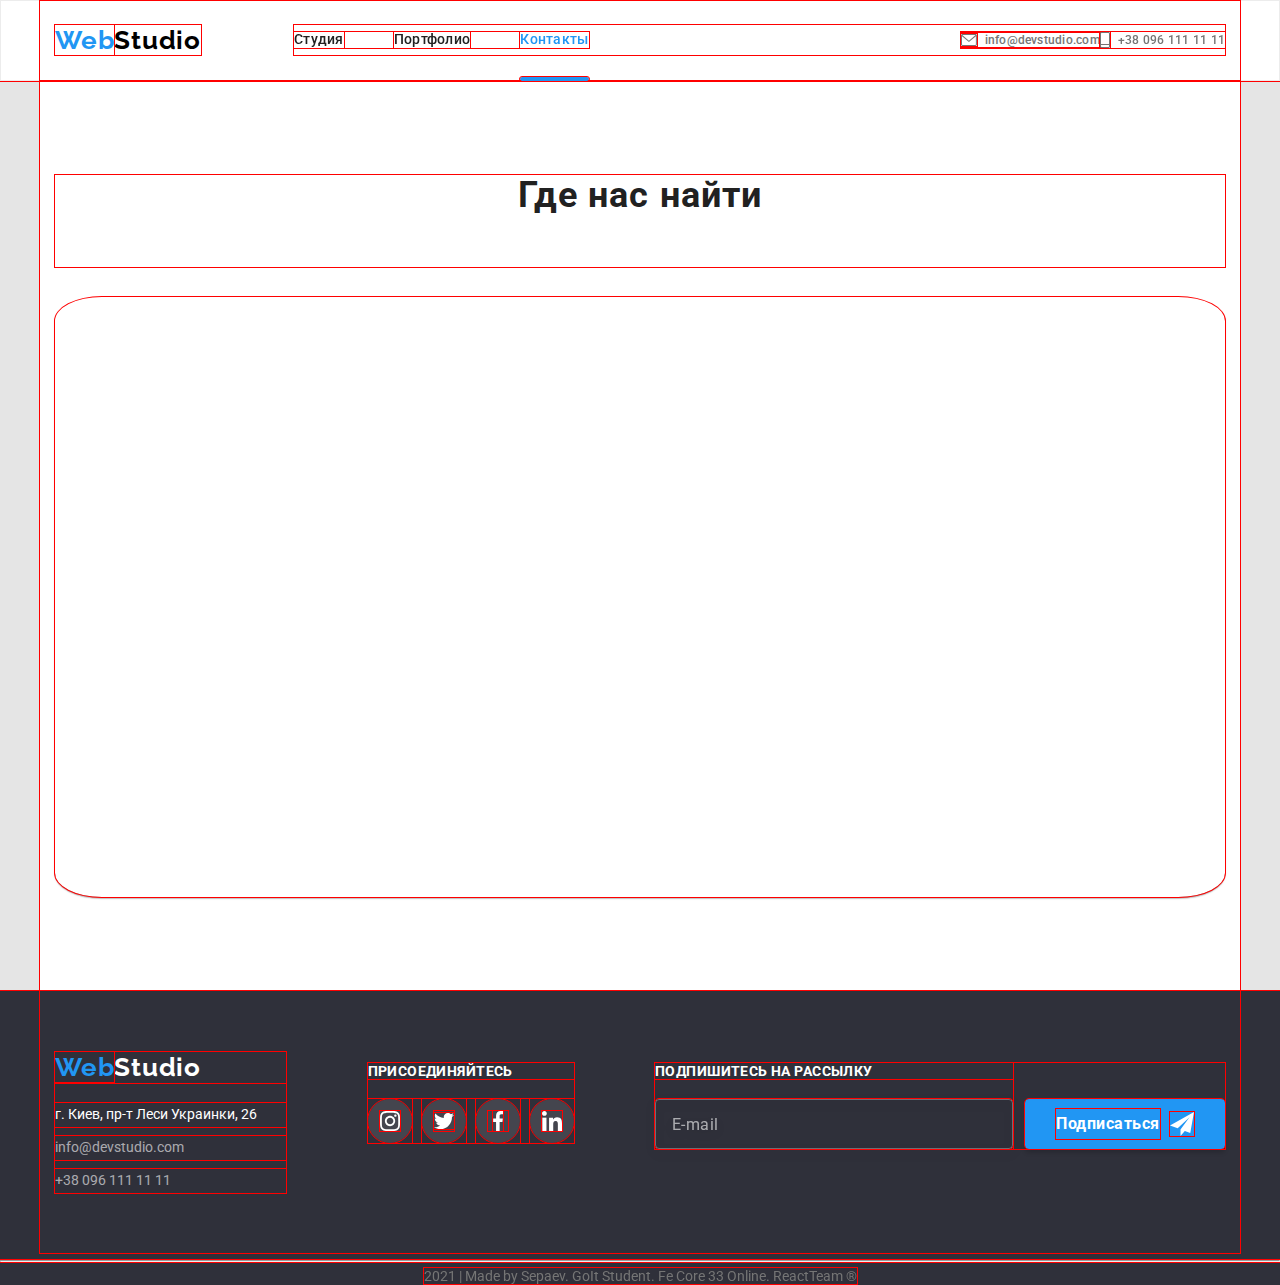
<file: contacts.html>
<!DOCTYPE html>
<html lang="ru">
  <head>
    <meta charset="UTF-8" />
    <meta name="viewport" content="width=device-width, initial-scale=1.0" />
    <title>Контакты - goit-markup-hw-08</title>
    <link rel="shortcut icon" href="./images/favicon.png" type="image/x-icon" />
    <link rel="stylesheet" href="./css/main.min.css" />
    <link rel="preconnect" href="https://fonts.gstatic.com" />
    <link
      href="https://fonts.googleapis.com/css2?family=Oleo+Script&family=Raleway:wght@700&family=Roboto:wght@400;500;700;900&display=swap"
      rel="stylesheet"
    />
  </head>
  <body data-body>
    <!-- ШАПКА -->
    <header class="header">
      <div class="header__container">
        <a class="logo header__logo" href="./index.html"
          ><span class="logo__first-word">Web</span>Studio</a
        >
        <button type="button" data-menu-button class="header__menu-button">
          <svg
            class="header__icon-container"
            width="24"
            height="16"
            aria-label="Переключатель мобильного меню"
          >
            <use
              class="header__menu-icon"
              href="./images/svg/sprite.svg#menu-icon"
            ></use>
            <use
              class="header__close-icon"
              href="./images/svg/sprite.svg#close-icon"
            ></use>
          </svg>
        </button>
        <div class="header__menu-container is-hidden" data-menu-container>
          <nav>
            <ul class="header-nav">
              <li class="header-nav__item">
                <a class="header-nav__link" href="./index.html">Студия</a>
              </li>
              <li class="header-nav__item">
                <a class="header-nav__link" href="./portfolio.html"
                  >Портфолио</a
                >
              </li>
              <li class="header-nav__item">
                <a
                  class="header-nav__link header-nav__link--current header-nav__link--last"
                  href="./contacts.html"
                  >Контакты</a
                >
              </li>
            </ul>
          </nav>
          <ul class="header-contacts">
            <li class="header-contacts__item">
              <a class="header-contacts__link" href="mailto:info@devstudio.com">
                <svg
                  class="header-contacts__icon-container mail"
                  width="16"
                  height="12"
                >
                  <use href="./images/svg/sprite.svg#icon-mail-icon"></use>
                </svg>
                info@devstudio.com
              </a>
            </li>
            <li class="header-contacts__item">
              <a class="header-contacts__link" href="tel:+380961111111">
                <svg
                  class="header-contacts__icon-container phone"
                  width="10"
                  height="16"
                >
                  <use href="./images/svg/sprite.svg#icon-phone-icon"></use>
                </svg>
                +38 096 111 11 11
              </a>
            </li>
          </ul>
          <ul class="header-social">
            <li class="header-social__item">
              <a class="header-social__link" href="https://www.instagram.com/"
                >Instagram</a
              >
            </li>
            <li class="header-social__item">
              <a class="header-social__link" href="https://www.instagram.com/"
                >Twitter</a
              >
            </li>
            <li class="header-social__item">
              <a class="header-social__link" href="https://www.instagram.com/"
                >Facebook</a
              >
            </li>
            <li class="header-social__item">
              <a class="header-social__link" href="https://www.instagram.com/"
                >LinkedIn</a
              >
            </li>
          </ul>
        </div>
      </div>
    </header>

    <section class="contacts">
      <h2 class="section-title contacts__title">Где нас найти</h2>
      <iframe
        class="contacts__google-map"
        src="https://www.google.com/maps/embed?pb=!1m14!1m8!1m3!1d10167.117734551863!2d30.538386!3d50.426581!3m2!1i1024!2i768!4f13.1!3m3!1m2!1s0x40d4cf0e033ecbe9%3A0x57a4dffefec77da0!2z0LHRg9C7LiDQm9C10YHQuCDQo9C60YDQsNC40L3QutC4LCAyNiwg0JrQuNC10LIsIDAyMDAw!5e0!3m2!1sru!2sua!4v1613290061493!5m2!1sru!2sua"
        width="600"
        height="450"
        allowfullscreen=""
        aria-hidden="false"
        tabindex="0"
      ></iframe>
    </section>
    <footer class="footer">
      <!--/* Подвал */-->
      <div class="footer__container">
        <div class="footer-contacts">
          <a class="logo footer__logo" href="./index.html"
            ><span class="logo__first-word">Web</span>Studio</a
          >
          <h3 class="visually-hidden">Контакты</h3>
          <address class="footer-contacts__address">
            <ul class="footer-contacts__set">
              <li class="footer-contacts__item">
                <a
                  class="footer-contacts__link footer-contacts__link--map"
                  href="https://goo.gl/maps/ZJ7xZnVnSobTsskUA"
                  >г. Киев, пр-т Леси Украинки, 26</a
                >
              </li>
              <li class="footer-contacts__item">
                <a
                  class="footer-contacts__link footer-contacts__link--contact"
                  href="mailto:info@devstudio.com"
                  >info@devstudio.com</a
                >
              </li>
              <li class="footer-contacts__item">
                <a
                  class="footer-contacts__link footer-contacts__link--contact"
                  href="tel:+380961111111"
                  >+38 096 111 11 11</a
                >
              </li>
            </ul>
          </address>
        </div>
        <div class="footer-social">
          <h3 class="footer-social__title">присоединяйтесь</h3>
          <ul class="footer-social__set">
            <li>
              <a href="#" class="social-link footer-social__link">
                <svg class="social-link__icon" width="44" height="44">
                  <use href="./images/svg/sprite.svg#main-ig-icon"></use>
                </svg>
              </a>
            </li>
            <li>
              <a href="#" class="social-link footer-social__link">
                <svg class="social-link__icon" width="44" height="44">
                  <use href="./images/svg/sprite.svg#main-twitter-icon"></use>
                </svg>
              </a>
            </li>
            <li>
              <a href="#" class="social-link footer-social__link">
                <svg class="social-link__icon" width="44" height="44">
                  <use href="./images/svg/sprite.svg#main-fb-icon"></use>
                </svg>
              </a>
            </li>
            <li>
              <a href="#" class="social-link footer-social__link">
                <svg class="social-link__icon" width="44" height="44">
                  <use href="./images/svg/sprite.svg#main-in-icon"></use>
                </svg>
              </a>
            </li>
          </ul>
        </div>
        <form class="form-mailing">
          <label class="form-mailing__email-label" for="email-footer">
            <span class="form-mailing__title">Подпишитесь на рассылку</span>
            <input
              type="email"
              id="email-footer"
              name="email"
              placeholder="E-mail"
              class="form-mailing__email-input"
            />
          </label>
          <button
            type="submit"
            class="form-mailing__subscribe-button"
            value="subscribe"
          >
            <span class="form-mailing__text">Подписаться</span>
            <svg class="form-mailing__button-icon" width="24" height="24">
              <use href="./images/svg/sprite.svg#icon-send"></use>
            </svg>
          </button>
        </form>
      </div>
      <div class="made-by">
        <hr class="divider" />
        <span
          >2021 | Made by Sepaev. GoIt Student. Fe Core 33 Online. ReactTeam
          &#174;</span
        >
      </div>
    </footer>
    <script src="./script/mobile-menu.js"></script>
  </body>
</html>
</file>
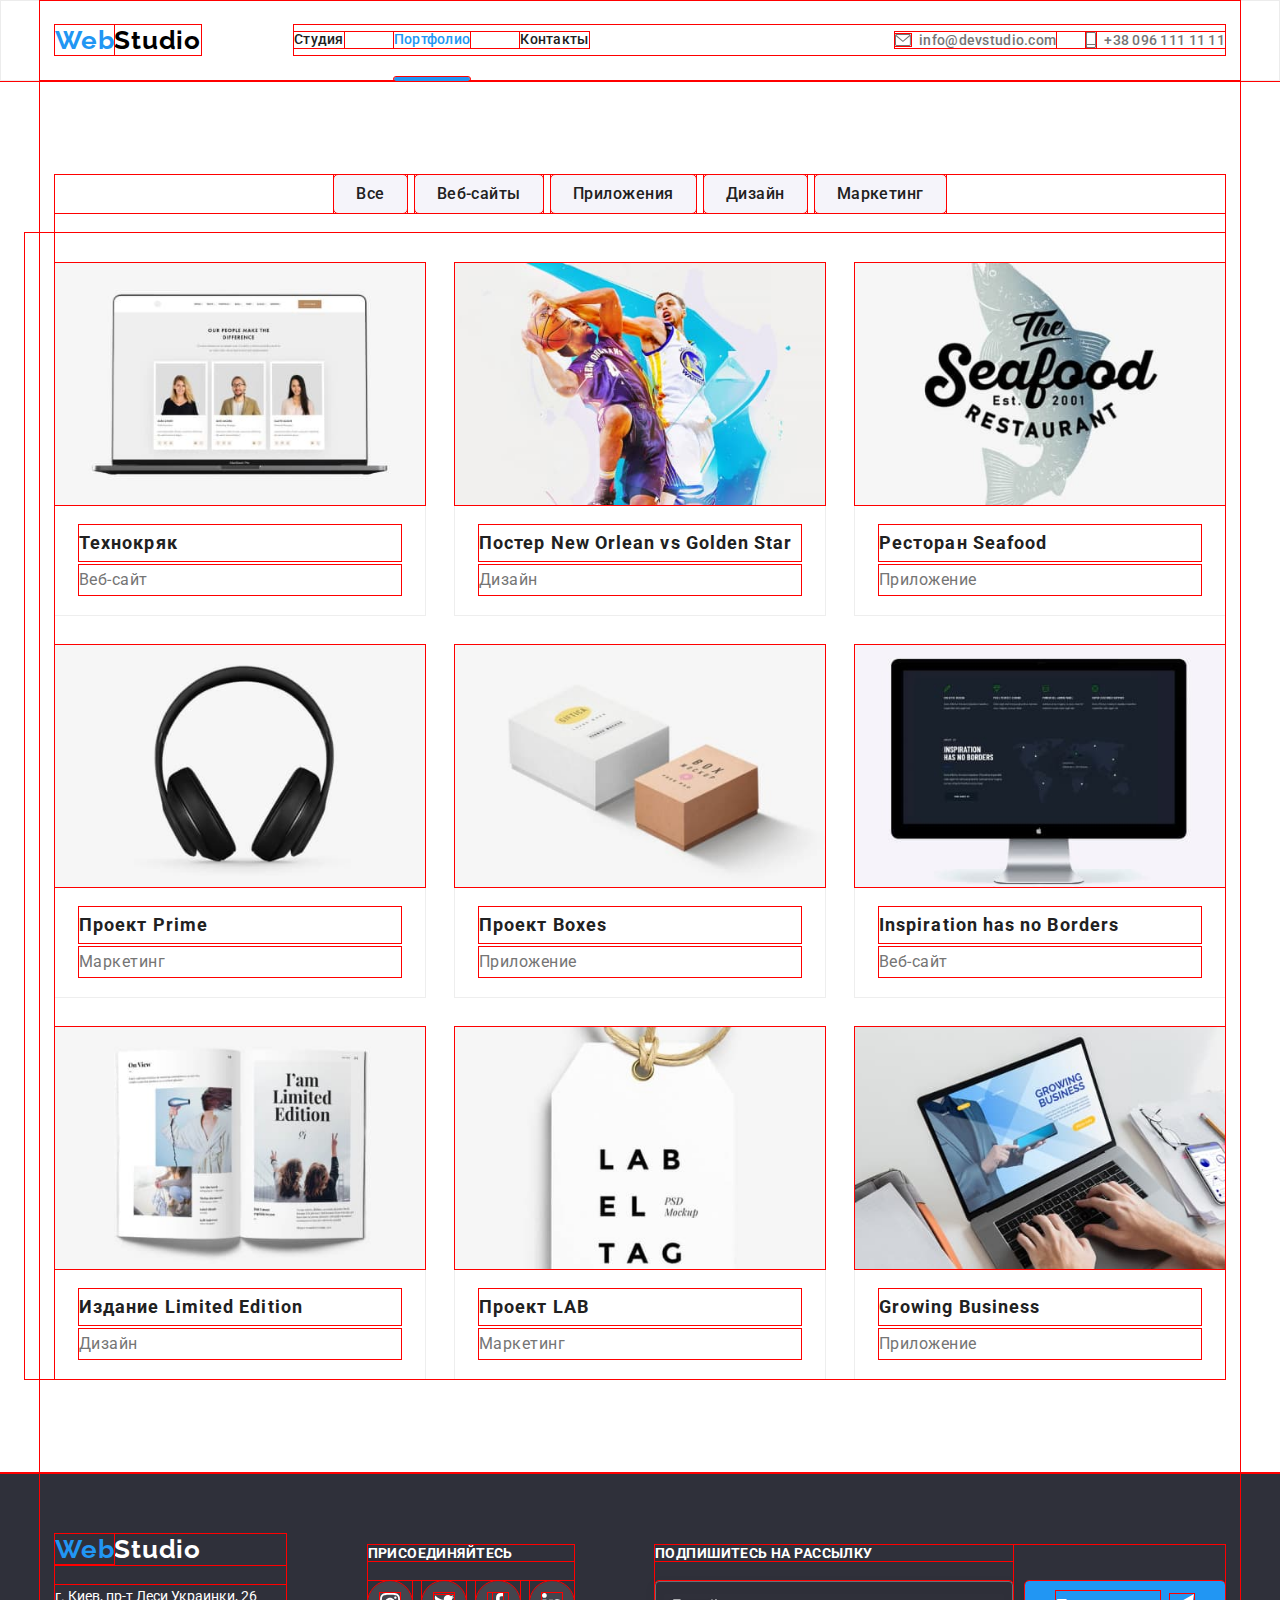
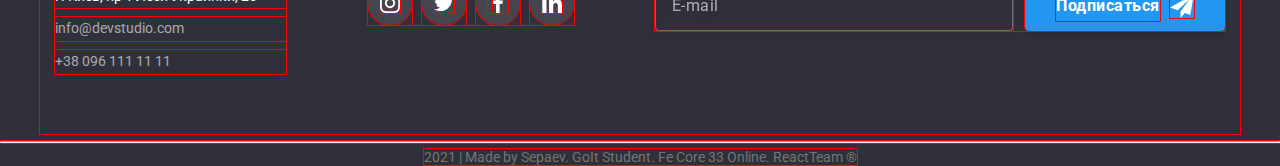
<file: portfolio.html>
<!DOCTYPE html>
<html lang="ru">
  <head>
    <meta charset="UTF-8" />
    <meta name="viewport" content="width=device-width, initial-scale=1.0" />
    <title>Портфолио - goit-markup-hw-08</title>
    <link rel="shortcut icon" href="./images/favicon.png" type="image/x-icon" />
    <link rel="stylesheet" href="./css/main.min.css" />
    <link rel="preconnect" href="https://fonts.gstatic.com" />
    <link
      href="https://fonts.googleapis.com/css2?family=Oleo+Script&family=Raleway:wght@700&family=Roboto:wght@400;500;700;900&display=swap"
      rel="stylesheet"
    />
  </head>
  <body data-body>
    <!-- ШАПКА -->
    <header class="header">
      <div class="header__container">
        <a class="logo header__logo" href="./index.html"
          ><span class="logo__first-word">Web</span>Studio</a
        >
        <button type="button" data-menu-button class="header__menu-button">
          <svg
            class="header__icon-container"
            width="24"
            height="16"
            aria-label="Переключатель мобильного меню"
          >
            <use
              class="header__menu-icon"
              href="./images/svg/sprite.svg#menu-icon"
            ></use>
            <use
              class="header__close-icon"
              href="./images/svg/sprite.svg#close-icon"
            ></use>
          </svg>
        </button>
        <div class="header__menu-container is-hidden" data-menu-container>
          <nav>
            <ul class="header-nav">
              <li class="header-nav__item">
                <a class="header-nav__link" href="./index.html">Студия</a>
              </li>
              <li class="header-nav__item">
                <a
                  class="header-nav__link header-nav__link--current"
                  href="./portfolio.html"
                  >Портфолио</a
                >
              </li>
              <li class="header-nav__item">
                <a
                  class="header-nav__link header-nav__link--last"
                  href="./contacts.html"
                  >Контакты</a
                >
              </li>
            </ul>
          </nav>
          <ul class="header-contacts">
            <li class="header-contacts__item">
              <a
                class="header-contacts__link menu__mail-link"
                href="mailto:info@devstudio.com"
              >
                <svg
                  class="header-contacts__icon-container mail"
                  width="16"
                  height="12"
                >
                  <use href="./images/svg/sprite.svg#icon-mail-icon"></use>
                </svg>
                info@devstudio.com
              </a>
            </li>
            <li class="header-contacts__item">
              <a
                class="header-contacts__link menu__tel-link"
                href="tel:+380961111111"
              >
                <svg
                  class="header-contacts__icon-container phone"
                  width="10"
                  height="16"
                >
                  <use href="./images/svg/sprite.svg#icon-phone-icon"></use>
                </svg>
                +38 096 111 11 11
              </a>
            </li>
          </ul>
          <ul class="header-social">
            <li class="header-social__item">
              <a class="header-social__link" href="https://www.instagram.com/"
                >Instagram</a
              >
            </li>
            <li class="header-social__item">
              <a class="header-social__link" href="https://www.instagram.com/"
                >Twitter</a
              >
            </li>
            <li class="header-social__item">
              <a class="header-social__link" href="https://www.instagram.com/"
                >Facebook</a
              >
            </li>
            <li class="header-social__item">
              <a class="header-social__link" href="https://www.instagram.com/"
                >LinkedIn</a
              >
            </li>
          </ul>
        </div>
      </div>
    </header>

    <main>
      <section class="portfolio">
        <div class="portfolio__container">
          <h1 class="visually-hidden">Наши проэкты</h1>
          <!-- кнопки -->
          <ul class="filters">
            <li class="filters__item">
              <button class="filters__button">Все</button>
            </li>
            <li class="filters__item">
              <button class="filters__button">Веб-сайты</button>
            </li>
            <li class="filters__item">
              <button class="filters__button">Приложения</button>
            </li>
            <li class="filters__item">
              <button class="filters__button">Дизайн</button>
            </li>
            <li class="filters__item">
              <button class="filters__button">Маркетинг</button>
            </li>
          </ul>
          <!-- сетка -->
          <ul class="product">
            <li class="product__item">
              <div class="product__wrapper">
                <img
                  class="product__picture"
                  alt="Веб-сайт"
                  src="./images/x1/portfolio/website-01--phone.jpg"
                  srcset="
                    ./images/x1/portfolio/website-01--tablet.jpg  354w,
                    ./images/x1/portfolio/website-01--desktop.jpg 370w,
                    ./images/x1/portfolio/website-01--phone.jpg   450w,
                    ./images/x2/portfolio/website-01--tablet.jpg  708w,
                    ./images/x2/portfolio/website-01--desktop.jpg 740w,
                    ./images/x2/portfolio/website-01--phone.jpg   900w
                  "
                  sizes="(min-width: 1200px) 370px, (min-width: 768px) 354px, 450px"
                />
                <span class="product__description"
                  >Технокряк это современная площадка распространения
                  коронавируса. Компании используют эту платформу для цифрового
                  шпионажа и атак на защищённые сервера конкурентов.</span
                >
              </div>
              <div class="product-content">
                <h3 class="product-content__heading">Технокряк</h3>
                <p class="product-content__text">Веб-сайт</p>
              </div>
            </li>

            <li class="product__item">
              <div class="product__wrapper">
                <img
                  class="product__picture"
                  alt="Веб-сайт"
                  src="./images/x1/portfolio/design-01--phone.jpg"
                  srcset="
                    ./images/x1/portfolio/design-01--tablet.jpg  354w,
                    ./images/x1/portfolio/design-01--desktop.jpg 370w,
                    ./images/x1/portfolio/design-01--phone.jpg   450w,
                    ./images/x2/portfolio/design-01--tablet.jpg  708w,
                    ./images/x2/portfolio/design-01--desktop.jpg 740w,
                    ./images/x2/portfolio/design-01--phone.jpg   900w
                  "
                  sizes="(min-width: 1200px) 370px, (min-width: 768px) 354px, 450px"
                />
                <span class="product__description">Описание</span>
              </div>
              <div class="product-content">
                <h3 class="product-content__heading">
                  Постер New Orlean vs Golden Star
                </h3>
                <p class="product-content__text">Дизайн</p>
              </div>
            </li>

            <li class="product__item">
              <div class="product__wrapper">
                <img
                  class="product__picture"
                  alt="Веб-сайт"
                  src="./images/x1/portfolio/app-01--phone.jpg"
                  srcset="
                    ./images/x1/portfolio/app-01--tablet.jpg  354w,
                    ./images/x1/portfolio/app-01--desktop.jpg 370w,
                    ./images/x1/portfolio/app-01--phone.jpg   450w,
                    ./images/x2/portfolio/app-01--tablet.jpg  708w,
                    ./images/x2/portfolio/app-01--desktop.jpg 740w,
                    ./images/x2/portfolio/app-01--phone.jpg   900w
                  "
                  sizes="(min-width: 1200px) 370px, (min-width: 768px) 354px, 450px"
                />
                <span class="product__description">Описание</span>
              </div>
              <div class="product-content">
                <h3 class="product-content__heading">Ресторан Seafood</h3>
                <p class="product-content__text">Приложение</p>
              </div>
            </li>

            <li class="product__item">
              <div class="product__wrapper">
                <img
                  class="product__picture"
                  alt="Веб-сайт"
                  src="./images/x1/portfolio/marketing-01--phone.jpg"
                  srcset="
                    ./images/x1/portfolio/marketing-01--tablet.jpg  354w,
                    ./images/x1/portfolio/marketing-01--desktop.jpg 370w,
                    ./images/x1/portfolio/marketing-01--phone.jpg   450w,
                    ./images/x2/portfolio/marketing-01--tablet.jpg  708w,
                    ./images/x2/portfolio/marketing-01--desktop.jpg 740w,
                    ./images/x2/portfolio/marketing-01--phone.jpg   900w
                  "
                  sizes="(min-width: 1200px) 370px, (min-width: 768px) 354px, 450px"
                />

                <span class="product__description">Описание</span>
              </div>
              <div class="product-content">
                <h3 class="product-content__heading">Проект Prime</h3>
                <p class="product-content__text">Маркетинг</p>
              </div>
            </li>

            <li class="product__item">
              <div class="product__wrapper">
                <img
                  class="product__picture"
                  alt="Веб-сайт"
                  src="./images/x1/portfolio/app-02--phone.jpg"
                  srcset="
                    ./images/x1/portfolio/app-02--tablet.jpg  354w,
                    ./images/x1/portfolio/app-02--desktop.jpg 370w,
                    ./images/x1/portfolio/app-02--phone.jpg   450w,
                    ./images/x2/portfolio/app-02--tablet.jpg  708w,
                    ./images/x2/portfolio/app-02--desktop.jpg 740w,
                    ./images/x2/portfolio/app-02--phone.jpg   900w
                  "
                  sizes="(min-width: 1200px) 370px, (min-width: 768px) 354px, 450px"
                />

                <span class="product__description">Описание</span>
              </div>
              <div class="product-content">
                <h3 class="product-content__heading">Проект Boxes</h3>
                <p class="product-content__text">Приложение</p>
              </div>
            </li>

            <li class="product__item">
              <div class="product__wrapper">
                <img
                  class="product__picture"
                  alt="Веб-сайт"
                  src="./images/x1/portfolio/website-02--phone.jpg"
                  srcset="
                    ./images/x1/portfolio/website-02--tablet.jpg  354w,
                    ./images/x1/portfolio/website-02--desktop.jpg 370w,
                    ./images/x1/portfolio/website-02--phone.jpg   450w,
                    ./images/x2/portfolio/website-02--tablet.jpg  708w,
                    ./images/x2/portfolio/website-02--desktop.jpg 740w,
                    ./images/x2/portfolio/website-02--phone.jpg   900w
                  "
                  sizes="(min-width: 1200px) 370px, (min-width: 768px) 354px, 450px"
                />

                <span class="product__description">Описание</span>
              </div>
              <div class="product-content">
                <h3 class="product-content__heading">
                  Inspiration has no Borders
                </h3>
                <p class="product-content__text">Веб-сайт</p>
              </div>
            </li>

            <li class="product__item">
              <div class="product__wrapper">
                <img
                  class="product__picture"
                  alt="Веб-сайт"
                  src="./images/x1/portfolio/design-02--phone.jpg"
                  srcset="
                    ./images/x1/portfolio/design-02--tablet.jpg  354w,
                    ./images/x1/portfolio/design-02--desktop.jpg 370w,
                    ./images/x1/portfolio/design-02--phone.jpg   450w,
                    ./images/x2/portfolio/design-02--tablet.jpg  708w,
                    ./images/x2/portfolio/design-02--desktop.jpg 740w,
                    ./images/x2/portfolio/design-02--phone.jpg   900w
                  "
                  sizes="(min-width: 1200px) 370px, (min-width: 768px) 354px, 450px"
                />
                <span class="product__description">Описание</span>
              </div>
              <div class="product-content">
                <h3 class="product-content__heading">
                  Издание Limited Edition
                </h3>
                <p class="product-content__text">Дизайн</p>
              </div>
            </li>

            <li class="product__item">
              <div class="product__wrapper">
                <img
                  class="product__picture"
                  alt="Веб-сайт"
                  src="./images/x1/portfolio/marketing-02--phone.jpg"
                  srcset="
                    ./images/x1/portfolio/marketing-02--tablet.jpg  354w,
                    ./images/x1/portfolio/marketing-02--desktop.jpg 370w,
                    ./images/x1/portfolio/marketing-02--phone.jpg   450w,
                    ./images/x2/portfolio/marketing-02--tablet.jpg  708w,
                    ./images/x2/portfolio/marketing-02--desktop.jpg 740w,
                    ./images/x2/portfolio/marketing-02--phone.jpg   900w
                  "
                  sizes="(min-width: 1200px) 370px, (min-width: 768px) 354px, 450px"
                />
                <span class="product__description">Описание</span>
              </div>
              <div class="product-content">
                <h3 class="product-content__heading">Проект LAB</h3>
                <p class="product-content__text">Маркетинг</p>
              </div>
            </li>

            <li class="product__item">
              <div class="product__wrapper">
                <img
                  class="product__picture"
                  alt="Веб-сайт"
                  src="./images/x1/portfolio/app-03--phone.jpg"
                  srcset="
                    ./images/x1/portfolio/app-03--tablet.jpg  354w,
                    ./images/x1/portfolio/app-03--desktop.jpg 370w,
                    ./images/x1/portfolio/app-03--phone.jpg   450w,
                    ./images/x2/portfolio/app-03--tablet.jpg  708w,
                    ./images/x2/portfolio/app-03--desktop.jpg 740w,
                    ./images/x2/portfolio/app-03--phone.jpg   900w
                  "
                  sizes="(min-width: 1200px) 370px, (min-width: 768px) 354px, 450px"
                />
                <span class="product__description">Описание</span>
              </div>
              <div class="product-content">
                <h3 class="product-content__heading">Growing Business</h3>
                <p class="product-content__text">Приложение</p>
              </div>
            </li>
          </ul>
        </div>
      </section>
    </main>
    <footer class="footer">
      <!--/* Подвал */-->
      <div class="footer__container">
        <div class="footer-contacts">
          <a class="logo footer__logo" href="./index.html"
            ><span class="logo__first-word">Web</span>Studio</a
          >
          <h3 class="visually-hidden">Контакты</h3>
          <address class="footer-contacts__address">
            <ul class="footer-contacts__set">
              <li class="footer-contacts__item">
                <a
                  class="footer-contacts__link footer-contacts__link--map"
                  href="https://goo.gl/maps/ZJ7xZnVnSobTsskUA"
                  >г. Киев, пр-т Леси Украинки, 26</a
                >
              </li>
              <li class="footer-contacts__item">
                <a
                  class="footer-contacts__link footer-contacts__link--contact"
                  href="mailto:info@devstudio.com"
                  >info@devstudio.com</a
                >
              </li>
              <li class="footer-contacts__item">
                <a
                  class="footer-contacts__link footer-contacts__link--contact"
                  href="tel:+380961111111"
                  >+38 096 111 11 11</a
                >
              </li>
            </ul>
          </address>
        </div>
        <div class="footer-social">
          <h3 class="footer-social__title">присоединяйтесь</h3>
          <ul class="footer-social__set">
            <li>
              <a href="#" class="social-link footer-social__link">
                <svg class="social-link__icon" width="44" height="44">
                  <use href="./images/svg/sprite.svg#main-ig-icon"></use>
                </svg>
              </a>
            </li>
            <li>
              <a href="#" class="social-link footer-social__link">
                <svg class="social-link__icon" width="44" height="44">
                  <use href="./images/svg/sprite.svg#main-twitter-icon"></use>
                </svg>
              </a>
            </li>
            <li>
              <a href="#" class="social-link footer-social__link">
                <svg class="social-link__icon" width="44" height="44">
                  <use href="./images/svg/sprite.svg#main-fb-icon"></use>
                </svg>
              </a>
            </li>
            <li>
              <a href="#" class="social-link footer-social__link">
                <svg class="social-link__icon" width="44" height="44">
                  <use href="./images/svg/sprite.svg#main-in-icon"></use>
                </svg>
              </a>
            </li>
          </ul>
        </div>
        <form class="form-mailing">
          <label class="form-mailing__email-label" for="email-footer">
            <span class="form-mailing__title">Подпишитесь на рассылку</span>
            <input
              type="email"
              id="email-footer"
              name="email"
              placeholder="E-mail"
              class="form-mailing__email-input"
            />
          </label>
          <button
            type="submit"
            class="form-mailing__subscribe-button"
            value="subscribe"
          >
            <span class="form-mailing__text">Подписаться</span>
            <svg class="form-mailing__button-icon" width="24" height="24">
              <use href="./images/svg/sprite.svg#icon-send"></use>
            </svg>
          </button>
        </form>
      </div>
      <div class="made-by">
        <hr class="divider" />
        <span
          >2021 | Made by Sepaev. GoIt Student. Fe Core 33 Online. ReactTeam
          &#174;</span
        >
      </div>
    </footer>
    <script src="./script/mobile-menu.js"></script>
  </body>
</html>
</file>
<file: css/main.min.css>
/*! normalize.css v8.0.1 | MIT License | github.com/necolas/normalize.css */html{line-height:1.15;-webkit-text-size-adjust:100%}body{margin:0}main{display:block}h1{font-size:2em;margin:0.67em 0}hr{-webkit-box-sizing:content-box;box-sizing:content-box;height:0;overflow:visible}pre{font-family:monospace, monospace;font-size:1em}abbr[title]{border-bottom:none;text-decoration:underline;-webkit-text-decoration:underline dotted;text-decoration:underline dotted}b,strong{font-weight:bolder}code,kbd,samp{font-family:monospace, monospace;font-size:1em}small{font-size:80%}sub,sup{font-size:75%;line-height:0;position:relative;vertical-align:baseline}sub{bottom:-0.25em}sup{top:-0.5em}img{border-style:none}button,input,optgroup,select,textarea{font-family:inherit;font-size:100%;line-height:1.15;margin:0}button,input{overflow:visible}button,select{text-transform:none}button,[type='button'],[type='reset'],[type='submit']{-webkit-appearance:button}button::-moz-focus-inner,[type='button']::-moz-focus-inner,[type='reset']::-moz-focus-inner,[type='submit']::-moz-focus-inner{border-style:none;padding:0}button:-moz-focusring,[type='button']:-moz-focusring,[type='reset']:-moz-focusring,[type='submit']:-moz-focusring{outline:1px dotted ButtonText}fieldset{padding:0.35em 0.75em 0.625em}legend{-webkit-box-sizing:border-box;box-sizing:border-box;color:inherit;display:table;max-width:100%;padding:0;white-space:normal}progress{vertical-align:baseline}textarea{overflow:auto}[type='checkbox'],[type='radio']{-webkit-box-sizing:border-box;box-sizing:border-box;padding:0}[type='number']::-webkit-inner-spin-button,[type='number']::-webkit-outer-spin-button{height:auto}[type='search']{-webkit-appearance:textfield;outline-offset:-2px}[type='search']::-webkit-search-decoration{-webkit-appearance:none}::-webkit-file-upload-button{-webkit-appearance:button;font:inherit}details{display:block}summary{display:list-item}template{display:none}[hidden]{display:none}:root{--main-text-color: #212121;--secondary-text-color: #757575;--main-background-color: #e5e5e5;--secondary-background-color: #2f303a;--button-hover-color: #188ce8;--active-link-color: #2196f3;--passive-link-color: #757575;--passive-link-color-footer: rgba(255, 255, 255, 0.6);--logo-main-color: #2196f3;--black-color: #000000;--white-color: #ffffff;--light-grey-color: #f5f4fa;--border-color: #ececec;--banner-color: #2f303a;--border-color-outline: #eee;--grey-color: #afb1b8;--black-15color: rgba(0, 0, 0, 0.15);--passive-background-color: #afb1b8;--social-passive-footer-color: #fff;--social-active-color: #fff;--social-bg-active-color: #2196f3;--social-background-main-color: #fff;--social-background-footer-color: rgba(255, 255, 255, 0.1);--focus-outline: 0.1px solid#afb1b870;--standart-timing-function: cubic-bezier(0.4, 0, 0.2, 1);--main-gradient: linear-gradient(
    to right,
    rgba(47, 48, 58, 0.4),
    rgba(47, 48, 58, 0.4)
  );--standart-timer: 250ms;--standart-10px: 10px;--standart-15px: 15px;--standart-20px: 20px;--standart-30px: 30px;--standart-50px: 50px;--standart-60px: 60px;--standart-94px: 94px;--main-font: 'Roboto', sans-serif;--second-font: 'Raleway', sans-serif}.header__menu-button,.header__menu-button:hover,.header-nav__link,.header-nav__link:hover,.header-nav__link:focus,.header-contacts__item,.header-contacts__link,.header-contacts__link:hover,.header-contacts__link:focus,.header-contacts__item:hover,.header-contacts__item:focus,.contact--map,.contact--map:hover,.contact--map:focus{-webkit-transition:color var(--standart-timer) var(--standart-timing-function);transition:color var(--standart-timer) var(--standart-timing-function)}.header__menu-container,.product__description{-webkit-transition:-webkit-transform var(--standart-timer) var(--standart-timing-function);transition:-webkit-transform var(--standart-timer) var(--standart-timing-function);transition:transform var(--standart-timer) var(--standart-timing-function);transition:transform var(--standart-timer) var(--standart-timing-function), -webkit-transform var(--standart-timer) var(--standart-timing-function)}.product__item{-webkit-transition:-webkit-box-shadow var(--standart-timer) var(--standart-timing-function);transition:-webkit-box-shadow var(--standart-timer) var(--standart-timing-function);transition:box-shadow var(--standart-timer) var(--standart-timing-function);transition:box-shadow var(--standart-timer) var(--standart-timing-function), -webkit-box-shadow var(--standart-timer) var(--standart-timing-function)}.backdrop{-webkit-transition:opacity var(--standart-timer) var(--standart-timing-function);transition:opacity var(--standart-timer) var(--standart-timing-function)}.footer-social__link,.team-social__link{-webkit-transition:color var(--standart-timer) var(--standart-timing-function),background var(--standart-timer) var(--standart-timing-function);transition:color var(--standart-timer) var(--standart-timing-function),background var(--standart-timer) var(--standart-timing-function)}.clients__item,.clients__link{-webkit-transition:color var(--standart-timer) var(--standart-timing-function),border var(--standart-timer) var(--standart-timing-function);transition:color var(--standart-timer) var(--standart-timing-function),border var(--standart-timer) var(--standart-timing-function)}.modal__button-close{-webkit-transition:color var(--standart-timer) var(--standart-timing-function),border-color var(--standart-timer) var(--standart-timing-function);transition:color var(--standart-timer) var(--standart-timing-function),border-color var(--standart-timer) var(--standart-timing-function)}.hero__button,.modal__button-send,.filters__button,.form-mailing__subscribe-button{font-size:16px;line-height:1.875;font-style:normal;-webkit-transition:color var(--standart-timer) var(--standart-timing-function),background var(--standart-timer) var(--standart-timing-function),-webkit-box-shadow var(--standart-timer) var(--standart-timing-function);transition:color var(--standart-timer) var(--standart-timing-function),background var(--standart-timer) var(--standart-timing-function),-webkit-box-shadow var(--standart-timer) var(--standart-timing-function);transition:color var(--standart-timer) var(--standart-timing-function),background var(--standart-timer) var(--standart-timing-function),box-shadow var(--standart-timer) var(--standart-timing-function);transition:color var(--standart-timer) var(--standart-timing-function),background var(--standart-timer) var(--standart-timing-function),box-shadow var(--standart-timer) var(--standart-timing-function),-webkit-box-shadow var(--standart-timer) var(--standart-timing-function);cursor:pointer;display:-webkit-box;display:-ms-flexbox;display:flex;-webkit-box-pack:center;-ms-flex-pack:center;justify-content:center;font-weight:bold;letter-spacing:0.03em;background-color:var(--active-link-color);color:var(--white-color);border-radius:4px;-webkit-box-shadow:0px 4px 4px var(--black-15color);box-shadow:0px 4px 4px var(--black-15color)}.visually-hidden{position:absolute;white-space:nowrap;-webkit-clip-path:inset(100%);clip-path:inset(100%);clip:rect(0 0 0 0);padding:0;border:0;height:1px;width:1px;margin:-1px;overflow:hidden}html{-webkit-box-sizing:border-box;box-sizing:border-box}*,*::before,*::after{-webkit-box-sizing:inherit;box-sizing:inherit;outline:1px solid red}ul,li{list-style-type:none}h1,h2,h3,h4,ul,li,p{-webkit-margin-before:0em;margin-block-start:0em;-webkit-margin-after:0em;margin-block-end:0em;-webkit-margin-start:0px;margin-inline-start:0px;-webkit-margin-end:0px;margin-inline-end:0px;-webkit-padding-start:0px;padding-inline-start:0px}a{text-decoration:none;background:transparent;font-style:normal}a:active,a:focus{outline:var(--focus-outline)}:focus{outline:var(--focus-outline)}img{display:block;max-width:100%;height:auto}body{font-family:var(--main-font);font-style:normal;font-size:14px;line-height:1.14;background:var(--main-background-color);text-align:center}@media (max-width: 767px){body.menu-open{overflow:hidden}}button{padding:0;border:none;font:inherit;color:inherit;background:transparent;cursor:pointer}main{text-align:center;background:var(--white-color)}.container,.header__container,.team__container,.clients__container,.footer__container{max-width:767px}@media (min-width: 1200px){.container,.header__container,.team__container,.clients__container,.footer__container{max-width:1200px}}.section,.hero,.features,.work,.team,.clients,.backdrop,.portfolio,.contacts,.footer{max-width:768px;padding:var(--standart-60px) var(--standart-15px);text-align:center;width:100%;display:inline-block}@media (max-width: 767px){.section,.hero,.features,.work,.team,.clients,.backdrop,.portfolio,.contacts,.footer{max-width:480px;display:block}}@media (min-width: 1200px){.section,.hero,.features,.work,.team,.clients,.backdrop,.portfolio,.contacts,.footer{padding:var(--standart-94px) var(--standart-15px);max-width:1200px}}.section-title,.clients__title{font-weight:700;font-size:36px;line-height:1.16;letter-spacing:0.03em;color:var(--main-text-color);margin-bottom:var(--standart-30px)}nav{margin:auto 0}.logo{font-family:var(--second-font);font-weight:700;line-height:1.17;font-size:24px;letter-spacing:0.03em}@media (min-width: 1200px){.logo{font-size:26px}}.logo__first-word{color:var(--logo-main-color)}.header__logo{color:var(--black-color);margin:auto 0;margin-right:88px}@media (max-width: 767px){.header__logo{margin-right:0px}}@media (min-width: 1200px){.header__logo{margin-right:93px}}.footer__logo{color:var(--white-color);line-height:1.19;margin-bottom:20px;display:-webkit-inline-box;display:-ms-inline-flexbox;display:inline-flex}@media (min-width: 1200px){.footer__logo{display:block}}.header{margin:auto;border:1px solid var(--border-color);background:var(--white-color);position:relative;text-align:left;-webkit-box-align:center;-ms-flex-align:center;align-items:center;min-height:80px;width:100%;display:-webkit-box;display:-ms-flexbox;display:flex}@media (max-width: 767px){.header{height:60px}}@media (min-width: 1200px){.header{-ms-flex-line-pack:center;align-content:center}}.header__container{width:100%;display:inline-block;padding:var(--standart-20px) var(--standart-15px);margin:auto;display:-webkit-inline-box;display:-ms-inline-flexbox;display:inline-flex;-webkit-box-pack:justify;-ms-flex-pack:justify;justify-content:space-between}@media (max-width: 767px){.header__container{padding:16px var(--standart-15px)}}@media (min-width: 1200px){.header__container{padding:24px var(--standart-15px) 25px}}.header__menu-container{display:-webkit-box;display:-ms-flexbox;display:flex;width:100vw;height:100vh;height:auto;-webkit-box-pack:end;-ms-flex-pack:end;justify-content:flex-end}@media (max-width: 767px){.header__menu-container{display:block;background-color:var(--white-color);outline:1px solid var(--white-color);width:100%;height:100%;min-width:767px;position:fixed;top:0;left:0;z-index:500;padding:48px 40px;overflow-x:scroll;-webkit-transform:translateX(0%);transform:translateX(0%)}}@media (max-width: 767px) and (max-width: 480px){.header__menu-container{overflow-x:scroll;min-width:350px}}@media (min-width: 1200px){.header__menu-container{max-width:1200px}}@media (max-width: 767px){.header__menu-container.is-hidden{-webkit-transform:translateX(101%);transform:translateX(101%)}}.header__menu-button{display:none;top:10px;right:20px;width:40px;height:40px;z-index:1500;fill:currentColor;position:absolute}@media (max-width: 767px){.header__menu-button{display:block}}.header__menu-button:hover{color:var(--active-link-color)}.header__menu-button.is-open .header__close-icon{display:block;color:inherit}.header__menu-button.is-open .header__menu-icon{display:none;color:inherit}.header__close-icon{display:none;-webkit-transform:translate(3px, 0);transform:translate(3px, 0)}.header-nav{display:-webkit-box;display:-ms-flexbox;display:flex;font-weight:500;letter-spacing:0.02em;-ms-flex-wrap:wrap;flex-wrap:wrap;width:294px;-webkit-box-pack:justify;-ms-flex-pack:justify;justify-content:space-between;margin:auto}@media (max-width: 767px){.header-nav{display:block;margin-bottom:30vh;width:100%}}@media (min-width: 1200px){.header-nav{margin-left:auto;width:100%}}.header-nav__link{position:relative;color:var(--main-text-color);font-weight:500}@media (max-width: 767px){.header-nav__link{width:100%;font-size:40px;line-height:1.175;letter-spacing:0.02em}}.header-nav__link--current{color:var(--active-link-color)}.header-nav__link:hover,.header-nav__link:focus{color:var(--active-link-color)}.header-nav__link--current::after{width:100%;height:4px;color:white;background:var(--active-link-color);border-radius:2px;position:absolute;left:0;top:45px}@media (min-width: 767px){.header-nav__link--current::after{content:''}}@media (max-width: 534px){.header-nav__link--last::after{top:31px}}.header-nav__item{display:-webkit-box;display:-ms-flexbox;display:flex}@media (min-width: 1200px){.header-nav__item{margin:auto}}@media (max-width: 767px){.header-nav__item:not(:last-child){margin:0 0 32px 0}}@media (min-width: 1200px){.header-nav__item:not(:last-child){margin:auto var(--standart-50px) auto 0}}.header-contacts{display:block;font-weight:500;letter-spacing:0.02em;-ms-flex-wrap:wrap;flex-wrap:wrap;margin:0 0 0 auto;width:138px;height:38px}@media (max-width: 767px){.header-contacts{display:-webkit-box;display:-ms-flexbox;display:flex;-webkit-box-orient:vertical;-webkit-box-direction:reverse;-ms-flex-direction:column-reverse;flex-direction:column-reverse;margin:0 0 64px;min-width:480px;width:100%;height:auto;padding:0}}@media (min-width: 1200px){.header-contacts{display:-webkit-box;display:-ms-flexbox;display:flex;margin:auto 0 auto auto;width:auto;padding:0;height:auto}}.header-contacts__item{font-weight:500;letter-spacing:0.02em}@media (max-width: 767px){.header-contacts__item{min-width:480px;width:100%}}@media (min-width: 1200px){.header-contacts__item{margin:auto 0}}.header-contacts__link{color:var(--passive-link-color);letter-spacing:0.02em;font-size:12px;line-height:1.167;display:-webkit-box;display:-ms-flexbox;display:flex}@media (max-width: 767px){.header-contacts__link{display:block;color:currentColor}}@media (min-width: 1200px){.header-contacts__link{display:-webkit-box;display:-ms-flexbox;display:flex;-webkit-box-align:center;-ms-flex-align:center;align-items:center}}.header-contacts__link.menu__mail-link{line-height:1.167;color:var(--passive-link-color);margin-bottom:var(--standart-10px)}@media (max-width: 767px){.header-contacts__link.menu__mail-link{margin-bottom:0;line-height:1.167;font-size:24px}}@media (min-width: 1200px){.header-contacts__link.menu__mail-link{margin:auto var(--standart-30px) auto 0;font-size:14px}}.header-contacts__link.menu__tel-link{line-height:1.167}@media (max-width: 767px){.header-contacts__link.menu__tel-link{color:var(--active-link-color);display:-webkit-box;display:-ms-flexbox;display:flex;margin-bottom:32px;line-height:1.176;font-size:34px}}@media (min-width: 1200px){.header-contacts__link.menu__tel-link{font-size:14px}}.header-contacts__link:hover,.header-contacts__link:focus,.header-contacts__item:hover,.header-contacts__item:focus{color:var(--active-link-color)}.header-contacts__icon-container{cursor:pointer;fill:currentColor;margin-right:8px}@media (max-width: 767px){.header-contacts__icon-container{display:none}}.contact--map:hover,.contact--map:focus{color:var(--active-link-color)}.social-link{border:0;width:44px;height:44px;border-radius:50%;display:-webkit-box;display:-ms-flexbox;display:flex;cursor:pointer;-webkit-box-align:start;-ms-flex-align:start;align-items:flex-start;text-align:center}.social-link__icon{width:20px;height:20px;fill:currentColor;text-align:center;margin:auto}.footer-social{display:inline-block;width:calc(50% - 2px);-ms-flex-line-pack:start;align-content:flex-start;vertical-align:top;padding-top:5px}@media (max-width: 767px){.footer-social{display:block;width:auto;margin-bottom:var(--standart-60px);padding-top:0}}@media (min-width: 1200px){.footer-social{margin-top:12px;width:206px;padding-top:0}}.footer-social__title{font-size:14px;line-height:1.16;letter-spacing:0.03em;text-transform:uppercase;color:var(--white-color);font-weight:bold;text-align:center;margin-bottom:20px}@media (min-width: 1200px){.footer-social__title{text-align:left}}.footer-social__set{-webkit-box-pack:justify;-ms-flex-pack:justify;justify-content:space-between;line-height:0;width:206px;color:var(--social-background-footer-color);display:-webkit-inline-box;display:-ms-inline-flexbox;display:inline-flex}.footer-social__link{color:var(--social-passive-footer-color);background:var(--social-background-footer-color)}.footer-social__link:hover,.footer-social__link:focus{background:var(--social-bg-active-color)}.team-social{display:-webkit-box;display:-ms-flexbox;display:flex;-webkit-box-pack:justify;-ms-flex-pack:justify;justify-content:space-between;line-height:0;margin:0 auto;height:44px;text-align:center;-ms-flex-wrap:wrap;flex-wrap:wrap;height:auto}@media (max-width: 767px){.team-social{-webkit-box-pack:center;-ms-flex-pack:center;justify-content:center}}.team-social__item{width:44px}.team-social__link{color:var(--grey-color);background:var(--social-background-main-color)}.team-social__item:not(:last-child){margin-right:10px}.team-social__link:hover,.team-social__link:focus{color:var(--social-active-color);background:var(--social-bg-active-color)}.team-social__title{text-transform:uppercase;font-style:normal;font-weight:bold;font-size:14px;line-height:1.14;letter-spacing:0.03em;text-align:left}.header-social{display:none}@media (max-width: 767px){.header-social{width:100%;display:-webkit-box;display:-ms-flexbox;display:flex;min-width:480px}.header-social__item:not(:last-child)::after{content:'';width:22px;height:0px;left:214px;top:726px;margin:0 var(--standart-10px);border:1px solid rgba(33,33,33,0.2);-webkit-transform:rotate(90deg);transform:rotate(90deg)}}.header-social__link{font-weight:500;font-size:18px;line-height:1.22;letter-spacing:0.02em;color:#2196f3}.hero{min-width:300px;padding:118px var(--standart-15px);background:#2f303a;background-size:cover;background-repeat:no-repeat;background-position:center;max-width:1200px;margin:auto;display:block;background-image:var(--main-gradient),url("../images/x1/main-bg-tablet.jpg")}@media screen and (min-device-pixel-ratio: 2), screen and (-webkit-min-device-pixel-ratio: 2), screen and (min-resolution: 192dpi), screen and (min-resolution: 2dppx){.hero{background-image:var(--main-gradient),url("../images/x2/main-bg-tablet.jpg")}}@media (max-width: 767px){.hero{background-image:var(--main-gradient),url("../images/x1/main-bg-phone.jpg");max-width:767px}}@media screen and (max-width: 767px) and (min-device-pixel-ratio: 2), screen and (max-width: 767px) and (-webkit-min-device-pixel-ratio: 2), screen and (max-width: 767px) and (min-resolution: 192dpi), screen and (max-width: 767px) and (min-resolution: 2dppx){.hero{background-image:var(--main-gradient),url("../images/x2/main-bg-phone.jpg")}}@media (min-width: 1200px){.hero{background-image:var(--main-gradient),url("../images/x1/main-bg-desktop.jpg");max-width:1600px;padding:200px var(--standart-15px)}}@media screen and (min-width: 1200px) and (min-device-pixel-ratio: 2), screen and (min-width: 1200px) and (-webkit-min-device-pixel-ratio: 2), screen and (min-width: 1200px) and (min-resolution: 192dpi), screen and (min-width: 1200px) and (min-resolution: 2dppx){.hero{background-image:var(--main-gradient),url("../images/x2/main-bg-desktop.jpg")}}.hero__title{font-weight:900;margin-bottom:30px;font-size:26px;line-height:1.615;text-transform:uppercase;color:var(--white-color);letter-spacing:0.06em}@media (min-width: 1200px){.hero__title{font-size:44px;line-height:1.36;width:696px;max-width:768px;height:120px;margin:auto;margin-bottom:var(--standart-30px)}}.hero__button{width:200px;height:50px;margin:auto;padding:10px 32px}.hero__button:hover,.hero__button:focus{background:var(--button-hover-color)}@media (max-width: 767px){.features{display:inline-block;margin:auto}}@media (min-width: 1200px){.features{padding-bottom:0px}}@media (min-width: 767px){.features__container{margin-top:calc(-1 * var(--standart-30px));margin-left:calc(-1 * var(--standart-30px))}}@media (max-width: 767px){.features__container{display:-webkit-inline-box;display:-ms-inline-flexbox;display:inline-flex;margin:auto}}.features__content{display:-webkit-inline-box;display:-ms-inline-flexbox;display:inline-flex;-ms-flex-wrap:wrap;flex-wrap:wrap}@media (min-width: 1200px){.features__content{display:-webkit-box;display:-ms-flexbox;display:flex;-ms-flex-wrap:nowrap;flex-wrap:nowrap}}@media (min-width: 767px){.features__content-item{width:calc((100% - 60px) / 2);margin-top:var(--standart-30px);margin-left:var(--standart-30px)}}@media (min-width: 1200px){.features__content-item{max-width:270px}}@media (max-width: 767px){.features__content-item:not(:last-child){margin-bottom:var(--standart-30px)}}.features__icon-container{border:0;width:100%;height:120px;color:var(--black-color);background:var(--light-grey-color);border-radius:4px;cursor:pointer;display:-webkit-box;display:-ms-flexbox;display:flex;margin-bottom:var(--standart-30px)}.features__icon{width:70px;height:70px;cursor:pointer;fill:currentColor;margin:auto}.features__title{text-transform:uppercase;font-style:normal;font-weight:bold;font-size:14px;line-height:1.14;letter-spacing:0.03em;color:var(--main-text-color);margin-bottom:10px;text-align:center}@media (min-width: 767px){.features__title{text-align:left}}.features__text{color:var(--secondary-text-color);text-align:left;font-size:14px;line-height:1.71;letter-spacing:0.03em}.work{display:none}@media (max-width: 767px){.work{display:none}}@media (min-width: 1200px){.work{display:block;margin:auto}}.work__content{display:-webkit-inline-box;display:-ms-inline-flexbox;display:inline-flex;line-height:0;vertical-align:bottom}.work__item:not(:last-child){margin-right:var(--standart-30px)}.work__thumb{position:relative}.work__picture{width:370px}.work__description{font-weight:bold;font-size:14px;line-height:1.14;text-align:center;letter-spacing:0.03em;text-transform:uppercase;position:absolute;background-color:rgba(47,48,58,0.8);bottom:0;width:100%;padding:27px 0;color:var(--white-color);margin-top:auto;margin-bottom:auto}.team{padding:0px;background:var(--light-grey-color);max-width:100%;display:block;margin:auto}@media (min-width: 1200px){.team{padding:0px}}.team__container{width:100%;padding:60px 15px;display:inline-block}@media (max-width: 767px){.team__container{display:inline-block;padding:60px 15px;max-width:480px}}@media (min-width: 1200px){.team__container{padding:var(--standart-94px) var(--standart-15px)}}.team__set{padding:0;margin:0;list-style:none;display:-webkit-box;display:-ms-flexbox;display:flex;-ms-flex-wrap:wrap;flex-wrap:wrap;margin-left:calc(-1 * var(--standart-30px));margin-top:calc(-1 * var(--standart-30px))}@media (max-width: 1200px){.team__set{display:-webkit-box;display:-ms-flexbox;display:flex;max-width:767px}}@media (max-width: 1200px) and (max-width: 767px){.team__set{display:block;margin:0;margin:auto;max-width:450px}}@media (min-width: 1200px){.team__set{min-width:1200px}}.team__item{background:var(--white-color);-webkit-box-shadow:0px 1px 3px rgba(0,0,0,0.12),0px 1px 1px rgba(0,0,0,0.14),0px 2px 1px rgba(0,0,0,0.2);box-shadow:0px 1px 3px rgba(0,0,0,0.12),0px 1px 1px rgba(0,0,0,0.14),0px 2px 1px rgba(0,0,0,0.2);border-radius:0px 0px 4px 4px;-ms-flex-preferred-size:calc((100% / 2) - var(--standart-30px));flex-basis:calc((100% / 2) - var(--standart-30px));margin-left:var(--standart-30px);margin-top:var(--standart-30px);max-width:354px}@media (max-width: 767px){.team__item{max-width:450px;width:100%;margin-left:0;margin-top:0}}@media (min-width: 1200px){.team__item{width:22.5%;max-width:270px}}@media (max-width: 767px){.team__item:not(:last-child){margin-bottom:var(--standart-30px)}}.team__picture{width:354px}@media (max-width: 767px){.team__picture{width:450px}}@media (min-width: 1200px){.team__picture{width:270px}}.team__content{padding:var(--standart-30px);padding-bottom:24px}.team__member{font-size:16px;line-height:19px;letter-spacing:0.03em;color:var(--main-text-color);font-weight:500;margin-bottom:10px}.team__profession{font-size:16px;line-height:1.19;letter-spacing:0.03em;margin-bottom:16px;color:var(--secondary-text-color)}.clients{margin:auto}.clients__container{display:inline-block;-webkit-box-pack:center;-ms-flex-pack:center;justify-content:center}.clients__title{font-weight:bold;font-size:28px;line-height:1.167;letter-spacing:0.03em}.clients__set{display:-webkit-box;display:-ms-flexbox;display:flex;list-style:none;margin-left:calc(-1 * var(--standart-30px));margin-top:calc(-1 * var(--standart-30px));-ms-flex-wrap:wrap;flex-wrap:wrap}.clients__item{margin-left:var(--standart-30px);margin-top:var(--standart-30px);background:var(--white-color);display:-webkit-inline-box;display:-ms-inline-flexbox;display:inline-flex;border:1px solid var(--grey-color);-webkit-box-sizing:border-box;box-sizing:border-box;border-radius:4px;height:90px;cursor:pointer;-ms-flex-preferred-size:calc((100% / 3) - var(--standart-30px));flex-basis:calc((100% / 3) - var(--standart-30px))}@media (max-width: 767px){.clients__item{-ms-flex-preferred-size:calc((100% / 2) - var(--standart-30px));flex-basis:calc((100% / 2) - var(--standart-30px))}}@media (min-width: 1200px){.clients__item{-ms-flex-preferred-size:calc((100% / 6) - var(--standart-30px));flex-basis:calc((100% / 6) - var(--standart-30px))}}.clients__link{display:-webkit-box;display:-ms-flexbox;display:flex;margin:auto;fill:currentColor;-webkit-box-pack:center;-ms-flex-pack:center;justify-content:center;-webkit-box-align:center;-ms-flex-align:center;align-items:center;color:var(--passive-background-color)}.clients__item:hover .clients__link,.clients__item:focus .clients__link,.clients__item:hover,.clients__item:focus{color:var(--active-link-color);border-color:var(--active-link-color)}.backdrop{display:-webkit-box;display:-ms-flexbox;display:flex;padding:0px;position:absolute;-webkit-box-align:center;-ms-flex-align:center;align-items:center;top:0;left:0;max-width:100%;min-height:100%;background-color:rgba(0,0,0,0.2);overflow-y:scroll;z-index:2000}.backdrop__is-hidden{opacity:0;pointer-events:none}.modal{border:15px solid transparent;position:relative;margin:auto;width:100%;max-width:450px;background:#ffffff;-webkit-box-shadow:0px 1px 3px rgba(0,0,0,0.12),0px 1px 1px rgba(0,0,0,0.14),0px 2px 1px rgba(0,0,0,0.2);box-shadow:0px 1px 3px rgba(0,0,0,0.12),0px 1px 1px rgba(0,0,0,0.14),0px 2px 1px rgba(0,0,0,0.2);border-radius:4px;padding:40px;font-family:var(--main-font);font-style:normal;font-weight:normal;font-size:12px;overflow:auto}@media (max-width: 480px){.modal{margin:auto var(--standart-15px);padding:25px}}@media (min-width: 1200px){.modal{max-width:528px}}.modal__title{font-style:normal;font-weight:700;font-size:20px;line-height:1.5;text-align:center;letter-spacing:0.03em;margin-bottom:12px}@media (max-width: 480px){.modal__title{margin-bottom:6px}}.modal__form{display:-webkit-box;display:-ms-flexbox;display:flex;-webkit-box-orient:vertical;-webkit-box-direction:normal;-ms-flex-direction:column;flex-direction:column}.modal__wrapper{position:relative}.modal__wrapper:not(:last-child){margin-bottom:var(--standart-10px)}@media (max-width: 480px){.modal__wrapper:not(:last-child){margin-bottom:5px}}.modal__input,.modal__label,.modal__textarea{width:100%;font-size:13px;font-style:normal;font-weight:normal;letter-spacing:0.01em}@media (min-width: 1200px){.modal__input,.modal__label,.modal__textarea{font-size:12px}}.modal__input-icon{width:18px;height:18px;position:absolute;fill:currentColor;text-align:center;left:12px;top:11px;pointer-events:none}.modal__button-close{display:-webkit-inline-box;display:-ms-inline-flexbox;display:inline-flex;position:absolute;width:30px;height:30px;-webkit-box-pack:center;-ms-flex-pack:center;justify-content:center;-webkit-box-align:center;-ms-flex-align:center;align-items:center;top:8px;right:8px;fill:currentColor;border:1px solid rgba(0,0,0,0.1);border-radius:50%}.modal__button-close:hover,.modal__button-close:focus{color:var(--active-link-color);border-color:var(--active-link-color)}.modal__input,.modal__label,.modal__textarea,.modal__input-icon{-webkit-transition:fill var(--standart-timer) var(--standart-timing-function),border-color var(--standart-timer) var(--standart-timing-function),outline var(--standart-timer) var(--standart-timing-function),color var(--standart-timer) var(--standart-timing-function);transition:fill var(--standart-timer) var(--standart-timing-function),border-color var(--standart-timer) var(--standart-timing-function),outline var(--standart-timer) var(--standart-timing-function),color var(--standart-timer) var(--standart-timing-function)}.modal__input:focus,.modal__input:hover,.modal__textarea:focus,.modal__textarea:hover,.modal__input:focus ~ .modal__input-icon,.modal__input:hover ~ .modal__input-icon{fill:var(--active-link-color);color:var(--active-link-color);border-color:var(--active-link-color);outline:none}.modal__label{padding-bottom:4px;text-align:left;color:var(--secondary-text-color)}@media (max-width: 480px){.modal__label{padding-bottom:2px}}.modal__input{color:var(--main-text-color);border:1px solid rgba(33,33,33,0.2);-webkit-box-sizing:border-box;box-sizing:border-box;border-radius:4px;padding:12px 12px 12px 42px}.modal__textarea{height:120px;min-height:120px;max-height:250px;color:var(--main-text-color);padding:12px 16px;border:1px solid rgba(33,33,33,0.2);-webkit-box-sizing:border-box;box-sizing:border-box;border-radius:4px;margin-bottom:var(--standart-10px)}@media (max-width: 480px){.modal__textarea{height:80px;min-height:80px}}.modal__textarea::-webkit-input-placeholder{font-size:14px;line-height:16px;letter-spacing:0.01em;color:rgba(117,117,117,0.5)}.modal__textarea:-ms-input-placeholder{font-size:14px;line-height:16px;letter-spacing:0.01em;color:rgba(117,117,117,0.5)}.modal__textarea::-ms-input-placeholder{font-size:14px;line-height:16px;letter-spacing:0.01em;color:rgba(117,117,117,0.5)}.modal__textarea::placeholder{font-size:14px;line-height:16px;letter-spacing:0.01em;color:rgba(117,117,117,0.5)}.modal__check-label{margin-bottom:var(--standart-30px)}.modal__check-svgicon{border:2px solid var(--main-text-color);border-radius:2px;margin-right:8px}.modal__check-useicon{display:none}.modal__check-input:checked ~ .modal__check-svgicon{border:none}.modal__check-input:checked+.modal__check-svgicon .modal__check-useicon{display:block}.modal__check-text{color:var(--secondary-text-color);font-size:12px;line-height:1.71;letter-spacing:0.03em}@media (max-width: 767px){.modal__check-text{font-size:12px}}@media (min-width: 1200px){.modal__check-text{font-size:14px}}.modal__check-link{color:var(--active-link-color);text-decoration:underline}.modal__button-send{font-weight:bold;margin:auto;width:200px;height:50px;letter-spacing:0.06em;display:block}.modal__button-send:hover,.modal__button-send:focus{background-color:var(--button-hover-color)}.portfolio{margin:auto}.filters{display:-webkit-box;display:-ms-flexbox;display:flex;margin:auto;-webkit-box-pack:center;-ms-flex-pack:center;justify-content:center;-ms-flex-wrap:wrap;flex-wrap:wrap;width:100%;margin-bottom:var(--standart-30px)}@media (max-width: 767px){.filters{margin-bottom:25px}}@media (min-width: 1200px){.filters{margin-bottom:var(--standart-50px)}}@media (max-width: 767px){.filters__item{margin-bottom:15px}}.filters__item:not(:last-child){margin-right:8px}.filters__button{padding:6px 22px;font-weight:500;line-height:1.625;height:38px;-webkit-box-shadow:none;box-shadow:none;background:var(--light-grey-color);color:var(--main-text-color)}.filters__button:hover,.filters__button:focus{color:var(--white-color);background:var(--active-link-color);-webkit-box-shadow:0px 3px 1px rgba(0,0,0,0.1),0px 1px 2px rgba(0,0,0,0.08),0px 2px 2px rgba(0,0,0,0.12);box-shadow:0px 3px 1px rgba(0,0,0,0.1),0px 1px 2px rgba(0,0,0,0.08),0px 2px 2px rgba(0,0,0,0.12)}.product{-ms-flex-wrap:wrap;flex-wrap:wrap;display:-webkit-box;display:-ms-flexbox;display:flex;margin-left:calc(-1 * var(--standart-30px));margin-top:calc(-1 * var(--standart-30px))}@media (max-width: 767px){.product{margin:0}}.product__wrapper{cursor:pointer;position:relative;overflow:hidden}@media (max-width: 767px){.product__wrapper{max-width:450px}}.product__picture{width:354px}@media (max-width: 767px){.product__picture{width:450px}}@media (min-width: 1200px){.product__picture{width:370px}}.product__description{position:absolute;left:0;top:0;background:rgba(33,150,243,0.9);width:100%;height:100%;font-size:18px;line-height:1.56;letter-spacing:0.03em;color:var(--white-color);-webkit-transform:translateY(101%);transform:translateY(101%);opacity:1}.product__item{display:-webkit-box;display:-ms-flexbox;display:flex;-webkit-box-orient:vertical;-webkit-box-direction:normal;-ms-flex-direction:column;flex-direction:column;-ms-flex-preferred-size:calc(100% / 2 - var(--standart-30px));flex-basis:calc(100% / 2 - var(--standart-30px));margin-left:var(--standart-30px);margin-top:var(--standart-30px);text-align:left;background:var(--white-color);outline:1px solid var(--border-color-outline)}@media (max-width: 767px){.product__item{-ms-flex-preferred-size:100%;flex-basis:100%;margin-left:0;margin-top:0}}@media (min-width: 1200px){.product__item{-ms-flex-preferred-size:calc(100% / 3 - var(--standart-30px));flex-basis:calc(100% / 3 - var(--standart-30px))}}@media (max-width: 767px){.product__item:not(:last-child){margin-bottom:var(--standart-30px)}}.product__item:hover,.product__item:focus{border:1px solid #eeeeee;-webkit-box-sizing:border-box;box-sizing:border-box;-webkit-box-shadow:0px 1px 1px rgba(0,0,0,0.12),0px 4px 4px rgba(0,0,0,0.06),1px 4px 6px rgba(0,0,0,0.16);box-shadow:0px 1px 1px rgba(0,0,0,0.12),0px 4px 4px rgba(0,0,0,0.06),1px 4px 6px rgba(0,0,0,0.16)}.product__item:hover .product__description,.product__item:focus .product__description{-webkit-transform:translateY(0%);transform:translateY(0%)}.product-content{padding:20px 24px}.product-content__heading{font-weight:bold;font-size:18px;line-height:2;color:var(--main-text-color);letter-spacing:0.06em;margin-bottom:4px}.product-content__text{font-size:16px;font-weight:normal;line-height:1.875;color:var(--secondary-text-color);letter-spacing:0.03em}.contacts{background:var(--white-color)}.contacts__title{padding-bottom:var(--standart-50px)}.contacts__google-map{display:block;width:100%;height:600px;border:0;margin:auto;-webkit-box-shadow:0px 1px 3px rgba(0,0,0,0.12),0px 1px 1px rgba(0,0,0,0.14),0px 2px 1px rgba(0,0,0,0.2);box-shadow:0px 1px 3px rgba(0,0,0,0.12),0px 1px 1px rgba(0,0,0,0.14),0px 2px 1px rgba(0,0,0,0.2);border-radius:4%}.footer{padding:0;min-height:252px;color:var(--white-color);background:var(--secondary-background-color);width:100%;max-width:100%}@media (min-width: 1200px){.footer{padding:0}}.footer__container{-webkit-box-align:baseline;-ms-flex-align:baseline;align-items:baseline;height:100%;padding:var(--standart-60px) var(--standart-15px);max-width:1200px}@media (min-width: 1200px){.footer__container{max-width:1200px;margin:auto;padding:60px var(--standart-15px);display:-webkit-box;display:-ms-flexbox;display:flex;-webkit-box-pack:justify;-ms-flex-pack:justify;justify-content:space-between}}.footer-contacts{text-align:center;width:calc(50% - 2px);display:inline-block}@media (max-width: 767px){.footer-contacts{display:block;width:auto;margin-bottom:var(--standart-60px)}}@media (min-width: 1200px){.footer-contacts{text-align:left;width:231px}}.footer-contacts__set{display:block;width:auto}@media (min-width: 1200px){.footer-contacts__set{width:231px}}.footer-contacts__link{font-weight:normal;line-height:1.71;display:block}.footer-contacts__item:not(:last-child){margin-bottom:9px}.footer-contacts__link--map{color:var(--white-color)}.footer-contacts__link--contact{color:var(--passive-link-color-footer)}.made-by{text-align:center;color:var(--secondary-text-color)}.form-mailing{width:100%;-webkit-box-pack:end;-ms-flex-pack:end;justify-content:flex-end;padding:60px 6px 0 20px}@media (max-width: 767px){.form-mailing{padding:0}}@media (min-width: 1200px){.form-mailing{display:inline-block}}@media (min-width: 1200px){.form-mailing{display:-webkit-box;display:-ms-flexbox;display:flex;width:570px;padding:0}}.form-mailing__title,.form-mailing__text{font-size:14px;line-height:1.16;letter-spacing:0.03em;text-transform:uppercase;color:var(--white-color);font-weight:bold;text-align:center;margin-bottom:var(--standart-20px)}@media (max-width: 767px){.form-mailing__title,.form-mailing__text{padding:0}}@media (min-width: 1200px){.form-mailing__title,.form-mailing__text{padding-top:0;text-align:left}}.form-mailing__email-label{display:-webkit-inline-box;display:-ms-inline-flexbox;display:inline-flex;min-width:219px;width:100%;-webkit-box-orient:vertical;-webkit-box-direction:normal;-ms-flex-direction:column;flex-direction:column;margin:0 auto var(--standart-20px) auto}@media (max-width: 767px){.form-mailing__email-label{margin:0 0 var(--standart-20px) 0}}@media (min-width: 1200px){.form-mailing__email-label{margin:0}}@media (min-width: 1200px) and (max-width: 1080px){.form-mailing__email-label{margin-bottom:var(--standart-20px)}}.form-mailing__email-input{padding:15px 16px;border:1px solid rgba(255,255,255,0.3);-webkit-box-sizing:border-box;box-sizing:border-box;-webkit-filter:drop-shadow(0px 4px 4px var(--black-15color));filter:drop-shadow(0px 4px 4px var(--black-15color));border-radius:4px;background-color:transparent;margin-left:auto;margin-right:auto;height:50px;max-width:450px;width:100%}@media (max-width: 767px){.form-mailing__email-input{width:100%}}@media (min-width: 1200px){.form-mailing__email-input{max-width:358px}}.form-mailing__email-input,.form-mailing__email-input::-webkit-input-placeholder{font-weight:normal;font-size:16px;line-height:1.25;display:-webkit-box;display:flex;-webkit-box-align:center;align-items:center;letter-spacing:0.03em;color:var(--passive-link-color-footer)}.form-mailing__email-input,.form-mailing__email-input:-ms-input-placeholder{font-weight:normal;font-size:16px;line-height:1.25;display:-ms-flexbox;display:flex;-ms-flex-align:center;align-items:center;letter-spacing:0.03em;color:var(--passive-link-color-footer)}.form-mailing__email-input,.form-mailing__email-input::-ms-input-placeholder{font-weight:normal;font-size:16px;line-height:1.25;display:-ms-flexbox;display:flex;-ms-flex-align:center;align-items:center;letter-spacing:0.03em;color:var(--passive-link-color-footer)}.form-mailing__email-input,.form-mailing__email-input::placeholder{font-weight:normal;font-size:16px;line-height:1.25;display:-webkit-box;display:-ms-flexbox;display:flex;-webkit-box-align:center;-ms-flex-align:center;align-items:center;letter-spacing:0.03em;color:var(--passive-link-color-footer)}.form-mailing__text{padding:0;margin:auto 0;text-transform:capitalize;font-size:16px;line-height:1.875}.form-mailing__subscribe-button{min-width:200px;height:50px;letter-spacing:0.06em;display:-webkit-inline-box;display:-ms-inline-flexbox;display:inline-flex;margin:auto}@media (min-width: 1200px){.form-mailing__subscribe-button{margin-bottom:0;margin-left:12px}}@media (min-width: 1200px) and (max-width: 1080px){.form-mailing__subscribe-button{display:block;margin-left:auto}}.form-mailing__subscribe-button:hover{background-color:var(--button-hover-color)}.form-mailing__button-icon{margin:auto 0 auto 10px}
/*# sourceMappingURL=main.min.css.map */
</file>
